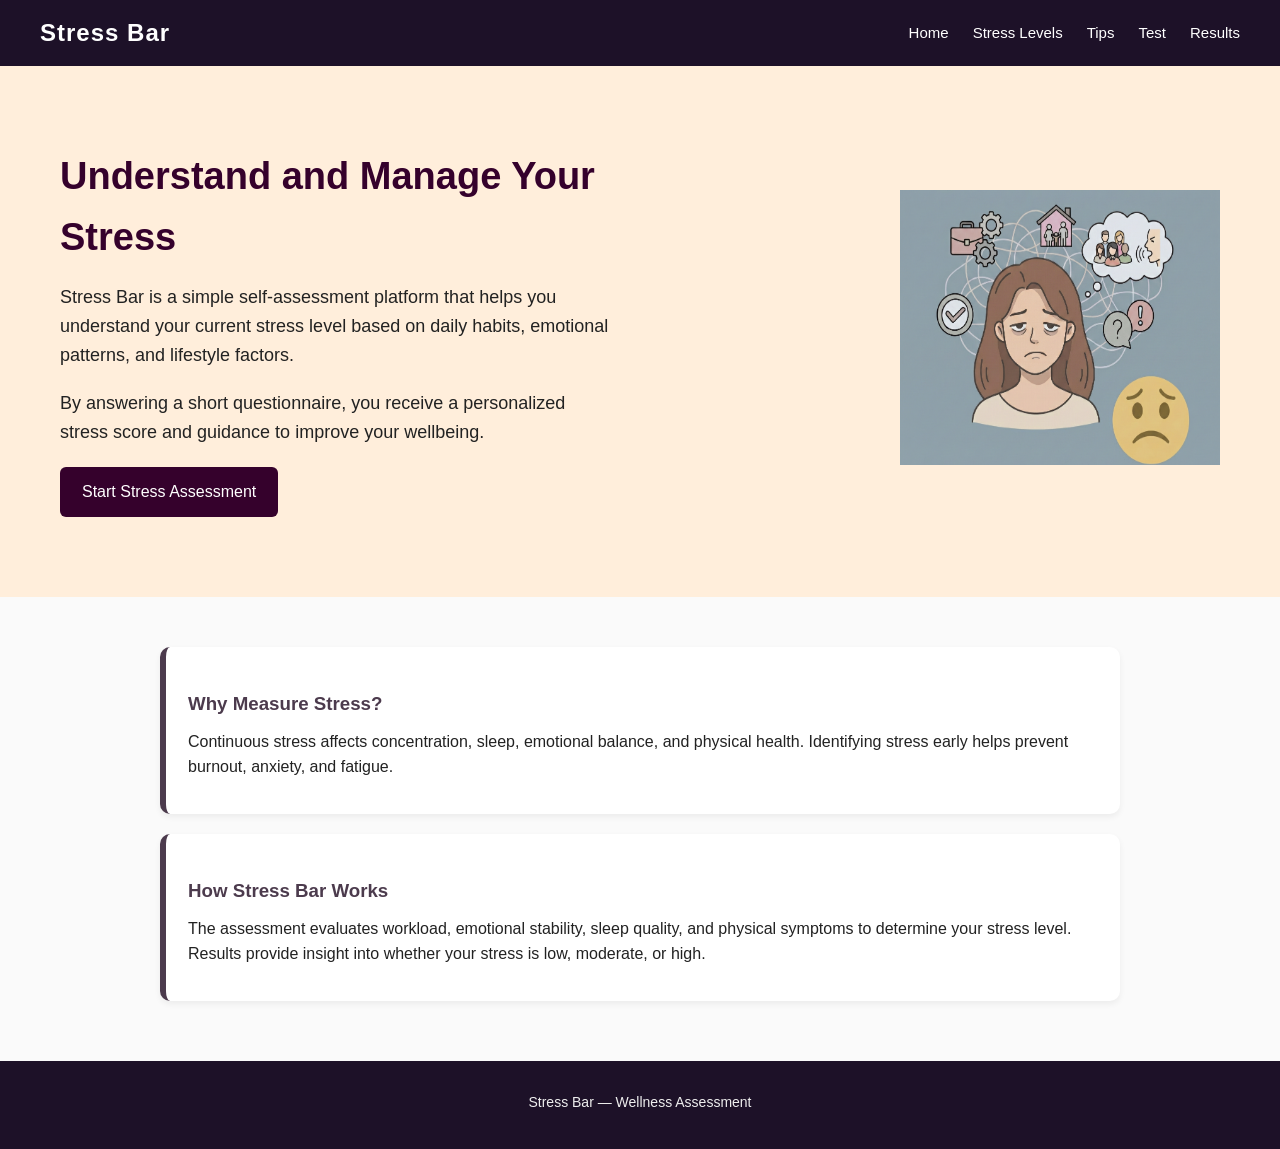
<file: stressbar/index.html>
<!DOCTYPE html>
<html lang="en">
<head>
  <meta charset="UTF-8">
  <title>Stress Bar</title>
  <link rel="stylesheet" href="css/style.css">
</head>
<body>

<header class="topbar">
  <div class="logo">Stress Bar</div>
  <nav class="nav-links">
    <a href="index.html">Home</a>
    <a href="levels.html">Stress Levels</a>
    <a href="tips.html">Tips</a>
    <a href="test.html">Test</a>
    <a href="result.html">Results</a>
  </nav>
</header>

<section class="hero">
  <div class="hero-text">
    <h1>Understand and Manage Your Stress</h1>
    <p>
      Stress Bar is a simple self-assessment platform that helps you
      understand your current stress level based on daily habits,
      emotional patterns, and lifestyle factors.
    </p>
    <p>
      By answering a short questionnaire, you receive a personalized
      stress score and guidance to improve your wellbeing.
    </p>
    <a class="btn-main" href="test.html">Start Stress Assessment</a>
  </div>

  <div class="hero-img">
    <img src="stress.png" alt="Stress" width=500 height=275>
  </div>
</section>

<section class="content">

  <div class="card">
    <h3>Why Measure Stress?</h3>
    <p>
      Continuous stress affects concentration, sleep, emotional balance,
      and physical health. Identifying stress early helps prevent burnout,
      anxiety, and fatigue.
    </p>
  </div>

  <div class="card">
    <h3>How Stress Bar Works</h3>
    <p>
      The assessment evaluates workload, emotional stability, sleep quality,
      and physical symptoms to determine your stress level. Results provide
      insight into whether your stress is low, moderate, or high.
    </p>
  </div>

</section>

<footer class="footer">
  <p>Stress Bar — Wellness Assessment</p>
 </footer>

</body>
</html>
</file>
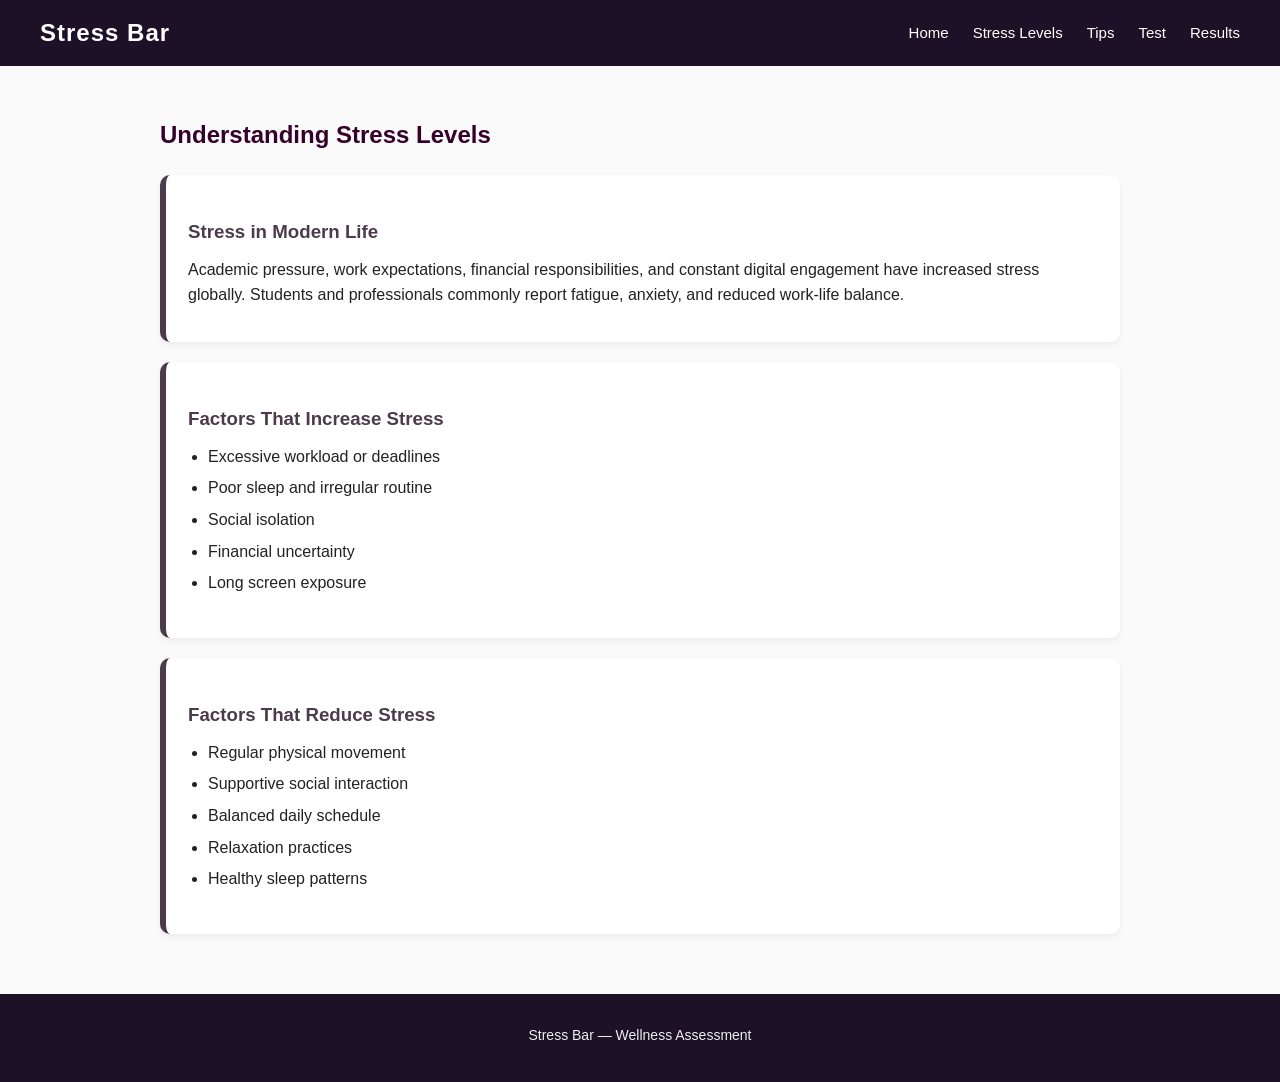
<file: stressbar/levels.html>
<!DOCTYPE html>
<html lang="en">
<head>
  <meta charset="UTF-8">
  <title>Stress Levels | Stress Bar</title>
  <link rel="stylesheet" href="css/style.css">
</head>
<body>

<header class="topbar">
  <div class="logo">Stress Bar</div>
  <nav class="nav-links">
    <a href="index.html">Home</a>
    <a href="levels.html">Stress Levels</a>
    <a href="tips.html">Tips</a>
    <a href="test.html">Test</a>
    <a href="result.html">Results</a>
  </nav>
</header>

<section class="content">

  <h1>Understanding Stress Levels</h1>

  <div class="card">
    <h3>Stress in Modern Life</h3>
    <p>
      Academic pressure, work expectations, financial responsibilities,
      and constant digital engagement have increased stress globally.
      Students and professionals commonly report fatigue, anxiety,
      and reduced work-life balance.
    </p>
  </div>

  <div class="card">
    <h3>Factors That Increase Stress</h3>
    <ul>
      <li>Excessive workload or deadlines</li>
      <li>Poor sleep and irregular routine</li>
      <li>Social isolation</li>
      <li>Financial uncertainty</li>
      <li>Long screen exposure</li>
    </ul>
  </div>

  <div class="card">
    <h3>Factors That Reduce Stress</h3>
    <ul>
      <li>Regular physical movement</li>
      <li>Supportive social interaction</li>
      <li>Balanced daily schedule</li>
      <li>Relaxation practices</li>
      <li>Healthy sleep patterns</li>
    </ul>
  </div>

</section>

<footer class="footer">
  <p>Stress Bar — Wellness Assessment</p>
  
</footer>

</body>
</html>
</file>
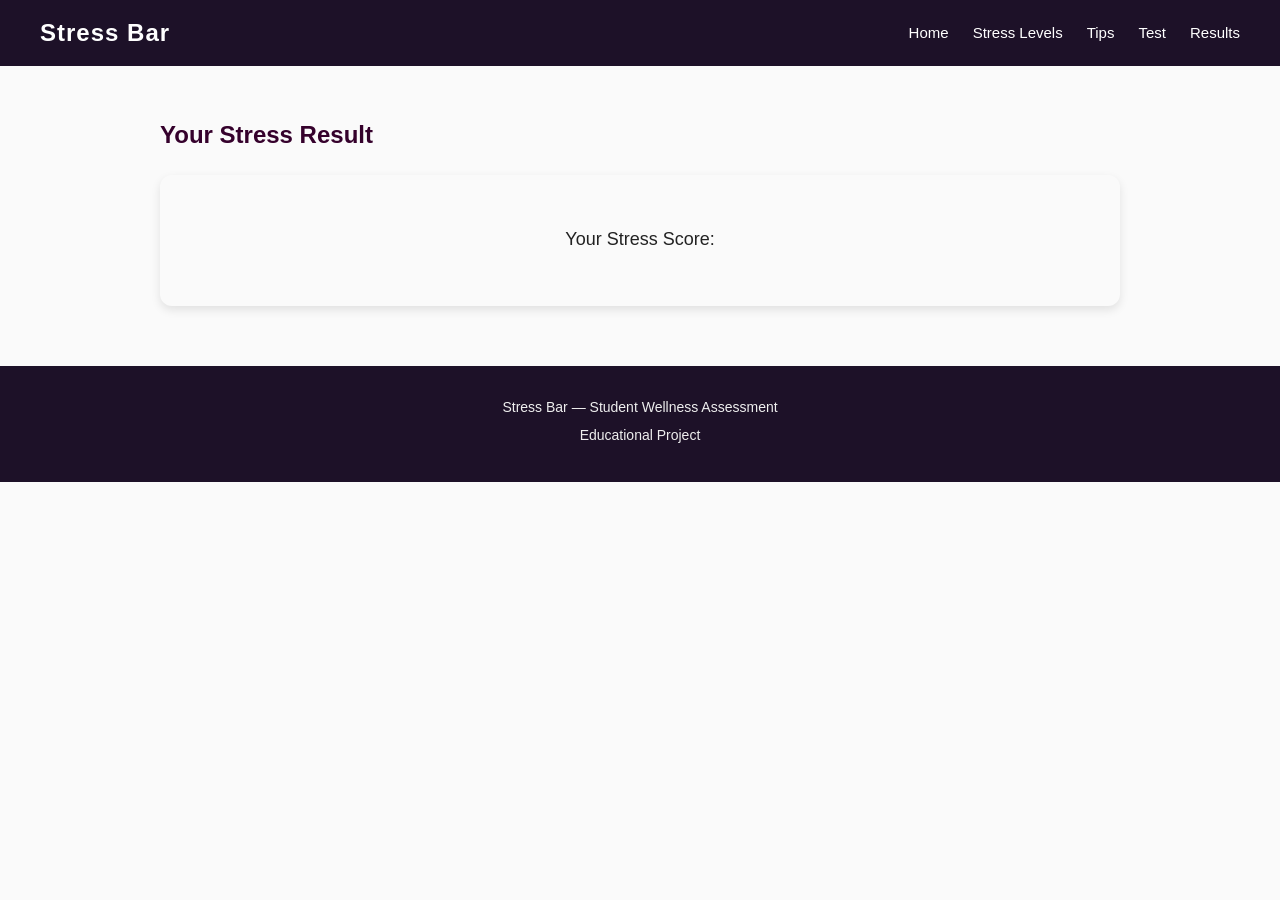
<file: stressbar/result.html>
<!DOCTYPE html>
<html lang="en">
<head>
  <meta charset="UTF-8">
  <title>Stress Result | Stress Bar</title>
  <link rel="stylesheet" href="css/style.css">
</head>
<body>

<header class="topbar">
  <div class="logo">Stress Bar</div>
  <nav class="nav-links">
    <a href="index.html">Home</a>
    <a href="levels.html">Stress Levels</a>
    <a href="tips.html">Tips</a>
    <a href="test.html">Test</a>
    <a href="result.html">Results</a>
  </nav>
</header>

<section class="content">
  <h1>Your Stress Result</h1>

  <div id="resultBox" class="result-card">
    <h2 id="levelText"></h2>
    <p>Your Stress Score: <span id="scoreText"></span></p>
    <p id="adviceText"></p>
  </div>
</section>

<footer class="footer">
  <p>Stress Bar — Student Wellness Assessment</p>
  <p>Educational Project</p>
</footer>

<script>
  const params = new URLSearchParams(window.location.search);
  const score = params.get("score");
  const level = params.get("level");

  if (score && level) {
    document.getElementById("scoreText").textContent = score;
    document.getElementById("levelText").textContent = level + " Stress";

    let advice = "";
    let color = "";

    if (level === "Low") {
      advice = "Your responses indicate healthy stress levels and balanced coping patterns.";
      color = "#FCF6B1";
    } else if (level === "Medium") {
      advice = "Your stress level is moderate. Improving routine balance and rest may help.";
      color = "#C5E7E2";
    } else {
      advice = "Your responses suggest elevated stress. Consider recovery and support strategies.";
      color = "#710627";
    }

    document.getElementById("adviceText").textContent = advice;
    document.getElementById("resultBox").style.background = color;
  }
</script>

</body>
</html>
</file>
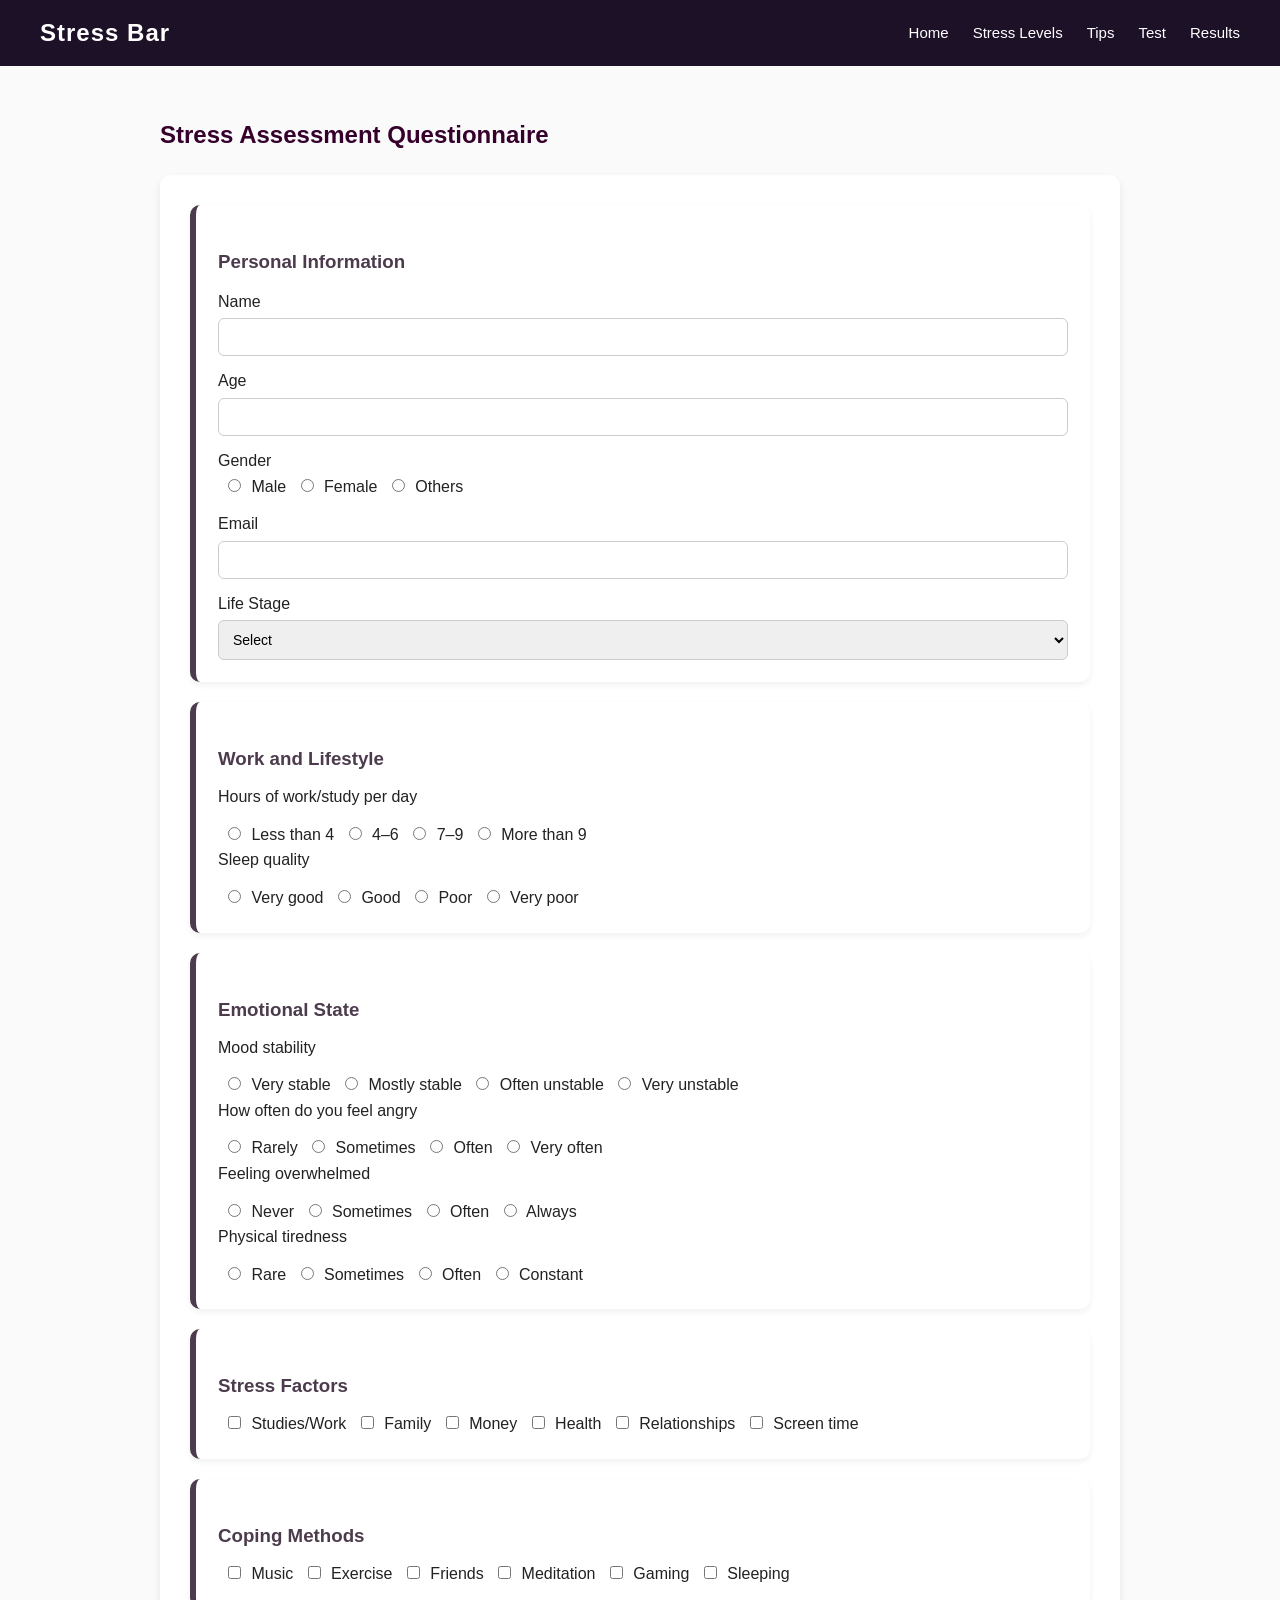
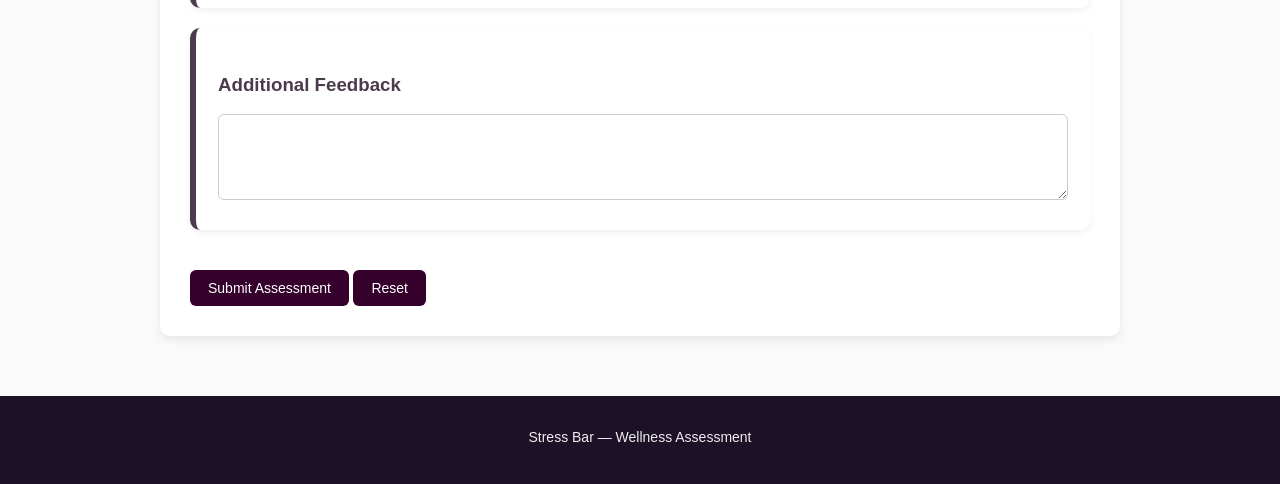
<file: stressbar/test.html>
<!DOCTYPE html>
<html lang="en">
<head>
  <meta charset="UTF-8">
  <title>Stress Test | Stress Bar</title>
  <link rel="stylesheet" href="css/style.css">
  <script src="js/stressCalc.js" defer></script>
</head>
<body>

<header class="topbar">
  <div class="logo">Stress Bar</div>
  <nav class="nav-links">
    <a href="index.html">Home</a>
    <a href="levels.html">Stress Levels</a>
    <a href="tips.html">Tips</a>
    <a href="test.html">Test</a>
    <a href="result.html">Results</a>
  </nav>
</header>

<section class="content">

<h1>Stress Assessment Questionnaire</h1>

<form id="stressForm" action="php/saveResult.php" method="POST">

<div class="card">
<h3>Personal Information</h3>

<label>Name</label>
<input type="text" name="name" maxlength="75" required>

<label>Age</label>
<input type="number" name="age" max="99" required>

<label>Gender</label>
<input type="radio" name="gender" value="Male" required> Male
<input type="radio" name="gender" value="Female"> Female
<input type="radio" name="gender" value="Others"> Others

<label>Email</label>
<input type="email" name="email" required>

<label>Life Stage</label>
<select name="life_stage" required>
  <option value="">Select</option>
  <option>School</option>
  <option>College</option>
  <option>Working</option>
  <option>Retired</option>
</select>
</div>

<div class="card">
<h3>Work and Lifestyle</h3>

<p>Hours of work/study per day</p>
<input type="radio" name="q1" value="0" required> Less than 4
<input type="radio" name="q1" value="1"> 4–6
<input type="radio" name="q1" value="2"> 7–9
<input type="radio" name="q1" value="3"> More than 9

<p>Sleep quality</p>
<input type="radio" name="q2" value="0" required> Very good
<input type="radio" name="q2" value="1"> Good
<input type="radio" name="q2" value="2"> Poor
<input type="radio" name="q2" value="3"> Very poor
</div>

<div class="card">
<h3>Emotional State</h3>

<p>Mood stability</p>
<input type="radio" name="q3" value="0" required> Very stable
<input type="radio" name="q3" value="1"> Mostly stable
<input type="radio" name="q3" value="2"> Often unstable
<input type="radio" name="q3" value="3"> Very unstable

<p>How often do you feel angry</p>
<input type="radio" name="q4" value="0" required> Rarely
<input type="radio" name="q4" value="1"> Sometimes
<input type="radio" name="q4" value="2"> Often
<input type="radio" name="q4" value="3"> Very often

<p>Feeling overwhelmed</p>
<input type="radio" name="q5" value="0" required> Never
<input type="radio" name="q5" value="1"> Sometimes
<input type="radio" name="q5" value="2"> Often
<input type="radio" name="q5" value="3"> Always

<p>Physical tiredness</p>
<input type="radio" name="q6" value="0" required> Rare
<input type="radio" name="q6" value="1"> Sometimes
<input type="radio" name="q6" value="2"> Often
<input type="radio" name="q6" value="3"> Constant
</div>

<div class="card">
<h3>Stress Factors</h3>

<input type="checkbox" name="stress_sources[]" value="Studies"> Studies/Work
<input type="checkbox" name="stress_sources[]" value="Family"> Family
<input type="checkbox" name="stress_sources[]" value="Money"> Money
<input type="checkbox" name="stress_sources[]" value="Health"> Health
<input type="checkbox" name="stress_sources[]" value="Relationships"> Relationships
<input type="checkbox" name="stress_sources[]" value="Screen"> Screen time
</div>

<div class="card">
<h3>Coping Methods</h3>

<input type="checkbox" name="coping[]" value="Music"> Music
<input type="checkbox" name="coping[]" value="Exercise"> Exercise
<input type="checkbox" name="coping[]" value="Friends"> Friends
<input type="checkbox" name="coping[]" value="Meditation"> Meditation
<input type="checkbox" name="coping[]" value="Gaming"> Gaming
<input type="checkbox" name="coping[]" value="Sleep"> Sleeping
</div>

<div class="card">
<h3>Additional Feedback</h3>
<textarea name="feedback" rows="4"></textarea>
</div>

<button type="submit">Submit Assessment</button>
<button type="reset">Reset</button>

</form>

</section>

<footer class="footer">
  <p>Stress Bar — Wellness Assessment</p>
  
</footer>

</body>
</html>
</file>
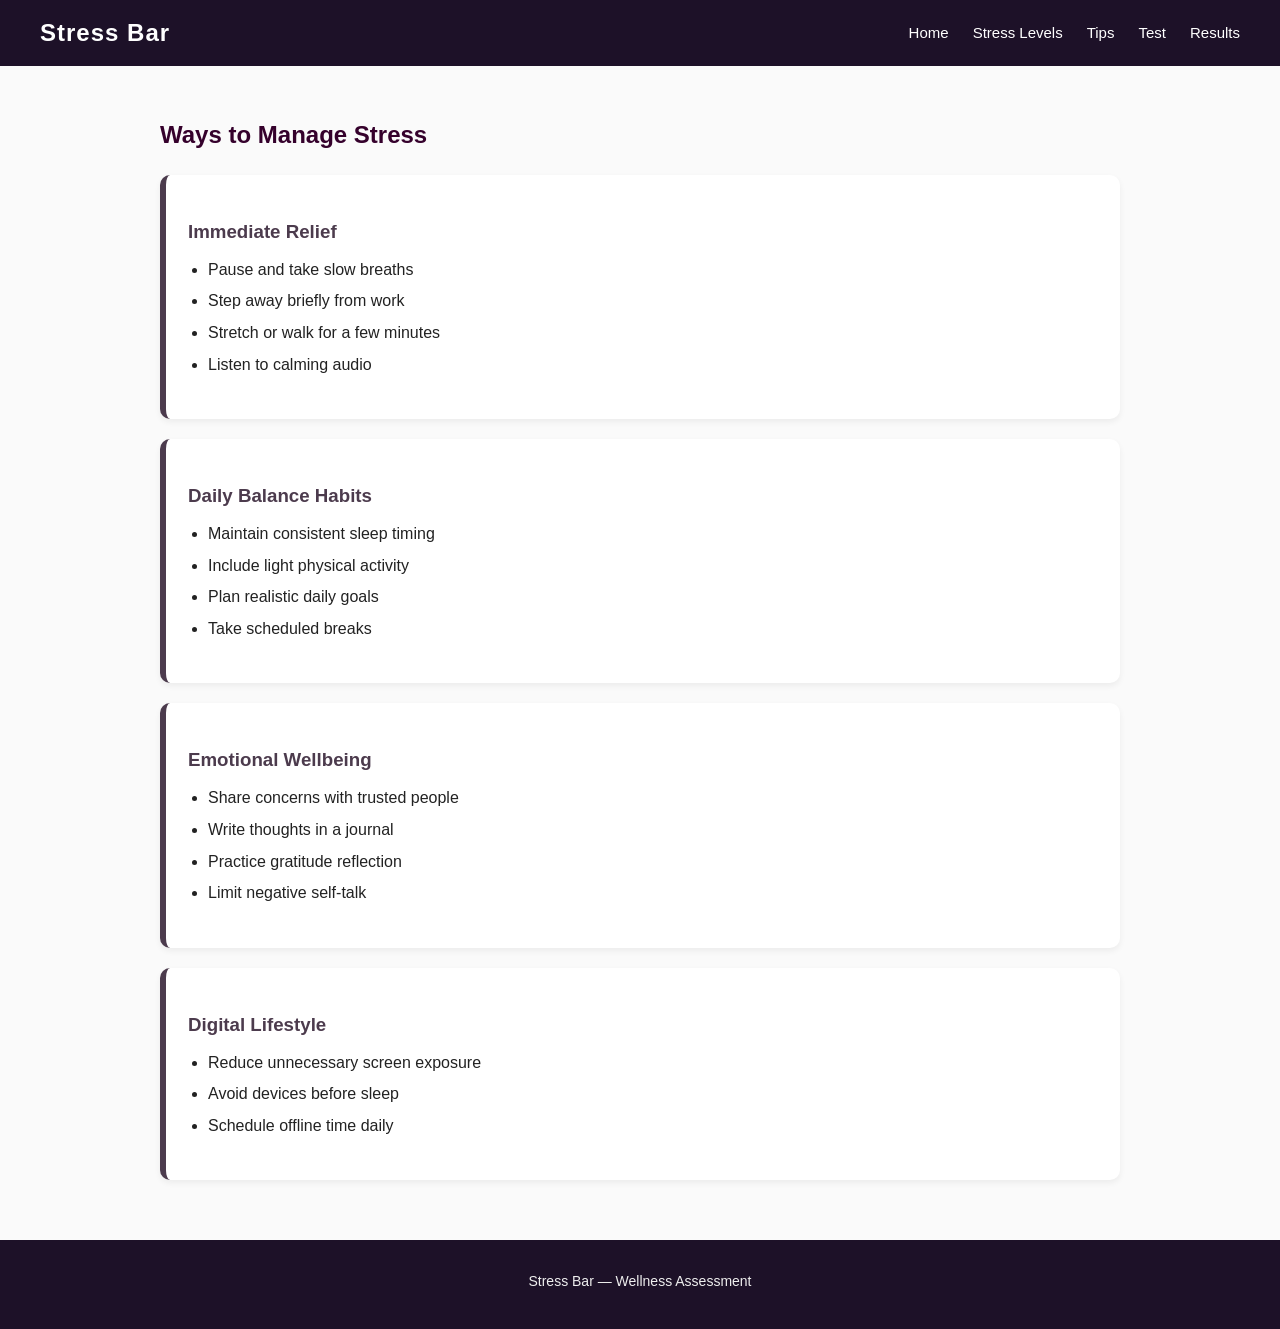
<file: stressbar/tips.html>
<!DOCTYPE html>
<html lang="en">
<head>
  <meta charset="UTF-8">
  <title>Stress Tips | Stress Bar</title>
  <link rel="stylesheet" href="css/style.css">
</head>
<body>

<header class="topbar">
  <div class="logo">Stress Bar</div>
  <nav class="nav-links">
    <a href="index.html">Home</a>
    <a href="levels.html">Stress Levels</a>
    <a href="tips.html">Tips</a>
    <a href="test.html">Test</a>
    <a href="result.html">Results</a>
  </nav>
</header>

<section class="content">

  <h1>Ways to Manage Stress</h1>

  <div class="card">
    <h3>Immediate Relief</h3>
    <ul>
      <li>Pause and take slow breaths</li>
      <li>Step away briefly from work</li>
      <li>Stretch or walk for a few minutes</li>
      <li>Listen to calming audio</li>
    </ul>
  </div>

  <div class="card">
    <h3>Daily Balance Habits</h3>
    <ul>
      <li>Maintain consistent sleep timing</li>
      <li>Include light physical activity</li>
      <li>Plan realistic daily goals</li>
      <li>Take scheduled breaks</li>
    </ul>
  </div>

  <div class="card">
    <h3>Emotional Wellbeing</h3>
    <ul>
      <li>Share concerns with trusted people</li>
      <li>Write thoughts in a journal</li>
      <li>Practice gratitude reflection</li>
      <li>Limit negative self-talk</li>
    </ul>
  </div>

  <div class="card">
    <h3>Digital Lifestyle</h3>
    <ul>
      <li>Reduce unnecessary screen exposure</li>
      <li>Avoid devices before sleep</li>
      <li>Schedule offline time daily</li>
    </ul>
  </div>

</section>

<footer class="footer">
  <p>Stress Bar — Wellness Assessment</p>
  
</footer>

</body>
</html>
</file>
<file: stressbar/css/style.css>
:root {
  --bg-light: #fafafa;

  --accent-main: #FFEEDB;
  --accent-secondary: #4C3B4D;
  --dark-header: #1D1128;
  --button-main: #35012C;

  --low-stress: #FCF6B1;
  --medium-stress: #C5E7E2;
  --high-stress: #710627;
}

* {
  margin: 0;
  padding: 0;
  box-sizing: border-box;
  font-family: "Segoe UI", Arial, sans-serif;
}

body {
  background: var(--bg-light);
  color: #222;
  line-height: 1.6;
}

/* ===== HEADER ===== */
.topbar {
  background: var(--dark-header);
  color: white;
  padding: 14px 40px;
  display: flex;
  justify-content: space-between;
  align-items: center;
}

.logo {
  font-size: 24px;
  font-weight: 600;
  letter-spacing: 1px;
}

.nav-links {
  display: flex;
  gap: 24px;
}

.nav-links a {
  color: #fff;
  text-decoration: none;
  font-size: 15px;
  position: relative;
}

.nav-links a::after {
  content: "";
  position: absolute;
  left: 0;
  bottom: -4px;
  width: 0;
  height: 2px;
  background: var(--accent-main);
  transition: 0.3s;
}

.nav-links a:hover::after {
  width: 100%;
}

/* ===== HERO ===== */
.hero {
  display: flex;
  align-items: center;
  justify-content: space-between;
  padding: 80px 60px;
  background: var(--accent-main);
}

.hero-text {
  max-width: 550px;
}

.hero h1 {
  color: var(--button-main);
  font-size: 38px;
  margin-bottom: 15px;
}

.hero p {
  font-size: 18px;
  margin-bottom: 20px;
}

.hero-img img {
  width: 320px;
}

/* ===== BUTTON ===== */
.btn-main {
  display: inline-block;
  background: var(--button-main);
  color: white;
  padding: 12px 22px;
  border-radius: 6px;
  text-decoration: none;
  transition: 0.3s;
}

.btn-main:hover {
  background: #4c0b3d;
}

/* ===== CONTENT SECTIONS ===== */
.content {
  max-width: 1000px;
  margin: 50px auto;
  padding: 0 20px;
}

.content h1 {
  color: var(--button-main);
  margin-bottom: 20px;
}

.content h3 {
  color: var(--accent-secondary);
  margin: 20px 0 10px;
}

.content p {
  margin-bottom: 12px;
}

.content ul {
  margin-left: 20px;
  margin-bottom: 20px;
}

.content li {
  margin-bottom: 6px;
}

/* ===== CARD STYLE ===== */
.card {
  background: white;
  border-radius: 10px;
  padding: 22px;
  margin-bottom: 20px;
  border-left: 6px solid var(--accent-secondary);
  box-shadow: 0 3px 6px rgba(0,0,0,0.06);
}

/* ===== FORM ===== */
form {
  background: white;
  padding: 30px;
  border-radius: 10px;
  box-shadow: 0 4px 8px rgba(0,0,0,0.08);
}

form h3 {
  margin-top: 25px;
  color: var(--button-main);
}

label {
  display: block;
  margin-top: 12px;
  font-weight: 500;
}

input[type="text"],
input[type="number"],
input[type="email"],
select,
textarea {
  width: 100%;
  padding: 10px;
  margin-top: 4px;
  border-radius: 6px;
  border: 1px solid #ccc;
  font-size: 14px;
}

input[type="radio"],
input[type="checkbox"] {
  margin-right: 6px;
  margin-left: 10px;
}

button {
  margin-top: 20px;
  padding: 10px 18px;
  border: none;
  border-radius: 6px;
  cursor: pointer;
  background: var(--button-main);
  color: white;
  font-size: 14px;
}

button:hover {
  background: #4c0b3d;
}

/* ===== RESULT CARD ===== */
.result-card {
  padding: 40px;
  border-radius: 12px;
  text-align: center;
  color: #222;
  box-shadow: 0 4px 10px rgba(0,0,0,0.1);
}

.result-card h2 {
  font-size: 28px;
  margin-bottom: 10px;
}

.result-card p {
  font-size: 18px;
}

/* ===== FOOTER ===== */
.footer {
  background: var(--dark-header);
  color: #eee;
  padding: 30px 40px;
  text-align: center;
  margin-top: 60px;
}

.footer p {
  margin-bottom: 6px;
  font-size: 14px;
}

/* ===== SCROLLBAR ===== */
::-webkit-scrollbar {
  width: 10px;
}

::-webkit-scrollbar-track {
  background: #eee;
}

::-webkit-scrollbar-thumb {
  background: var(--accent-secondary);
  border-radius: 6px;
}

::-webkit-scrollbar-thumb:hover {
  background: var(--button-main);
}

/* ===== RESPONSIVE ===== */
@media (max-width: 900px) {
  .hero {
    flex-direction: column;
    text-align: center;
  }

  .hero-img img {
    margin-top: 20px;
    width: 220px;
  }

  .nav-links {
    gap: 14px;
  }
}
</file>
